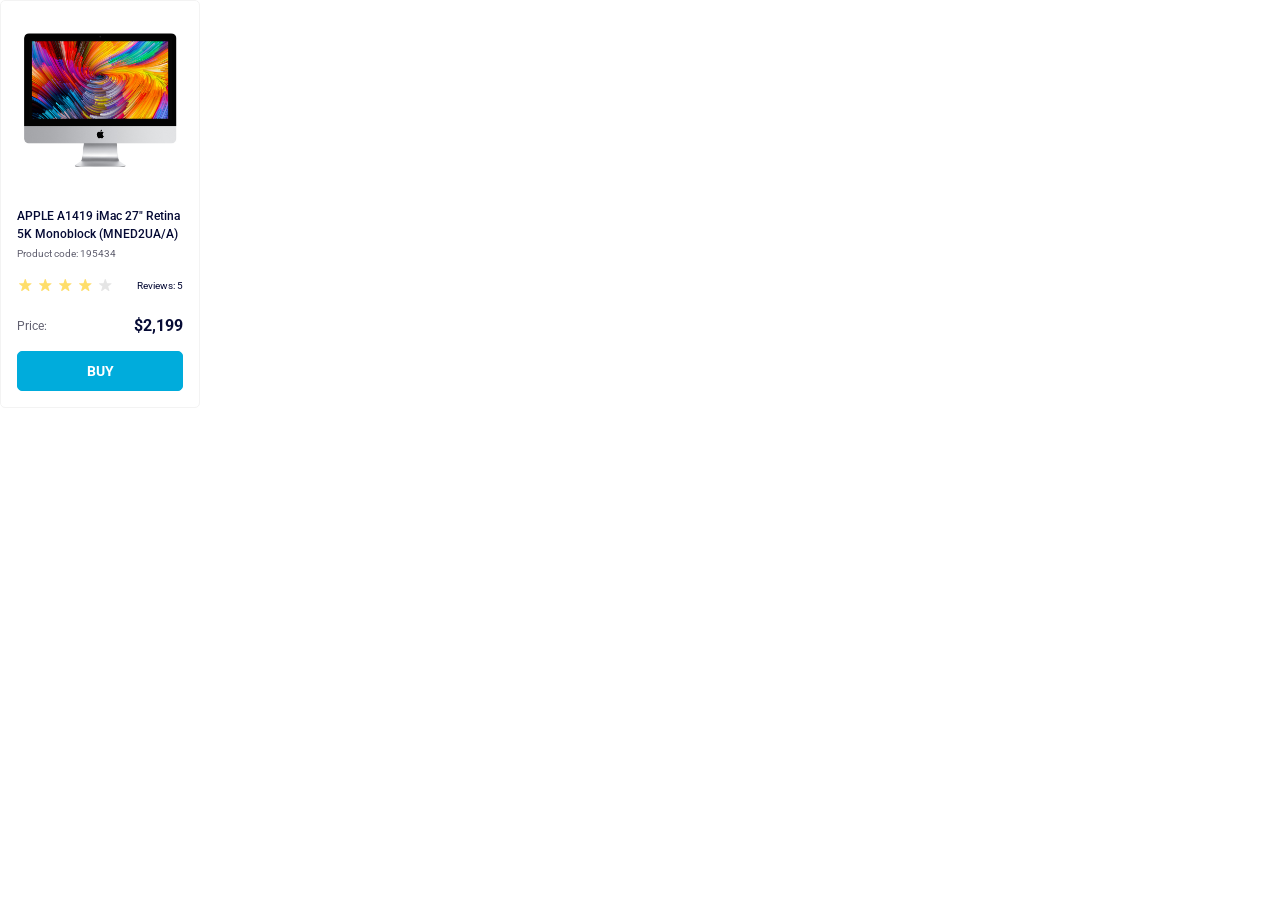
<file: index.html>
<!doctype html><html lang="en"><head><meta charset="utf-8"><meta name="viewport" content="width=device-width, initial-scale=1.0"><title>Product cards</title><link rel="preconnect" href="https://fonts.googleapis.com"><link rel="preconnect" href="https://fonts.gstatic.com" crossorigin><link href="https://fonts.googleapis.com/css2?family=Roboto:ital,wght@0,100..900;1,100..900&display=swap" rel="stylesheet"><link rel="stylesheet" href="index.f745e6f2.css"></head><body> <div> <div class="card" data-qa="card"> <img src="imac.202c52ff.jpeg" alt="imac" class="card__image"> <div class="card__info"> <h1 class="card__title"> APPLE A1419 iMac 27" Retina 5K Monoblock (MNED2UA/A) </h1> <p class="card__order-code">Product code: 195434</p> <div class="card__item-rate"> <div class="stars stars--4"> <span class="stars__star"></span> <span class="stars__star"></span> <span class="stars__star"></span> <span class="stars__star"></span> <span class="stars__star"></span> </div> <div class="card__reviews">Reviews: 5</div> </div> <div class="card__item-price"> <div class="card__item-name">Price:</div> <div class="card__item-pricetag">$2,199</div> </div> <a href="#" class="card__button" data-qa="hover"> BUY </a> </div> </div> </div> </body></html>
</file>
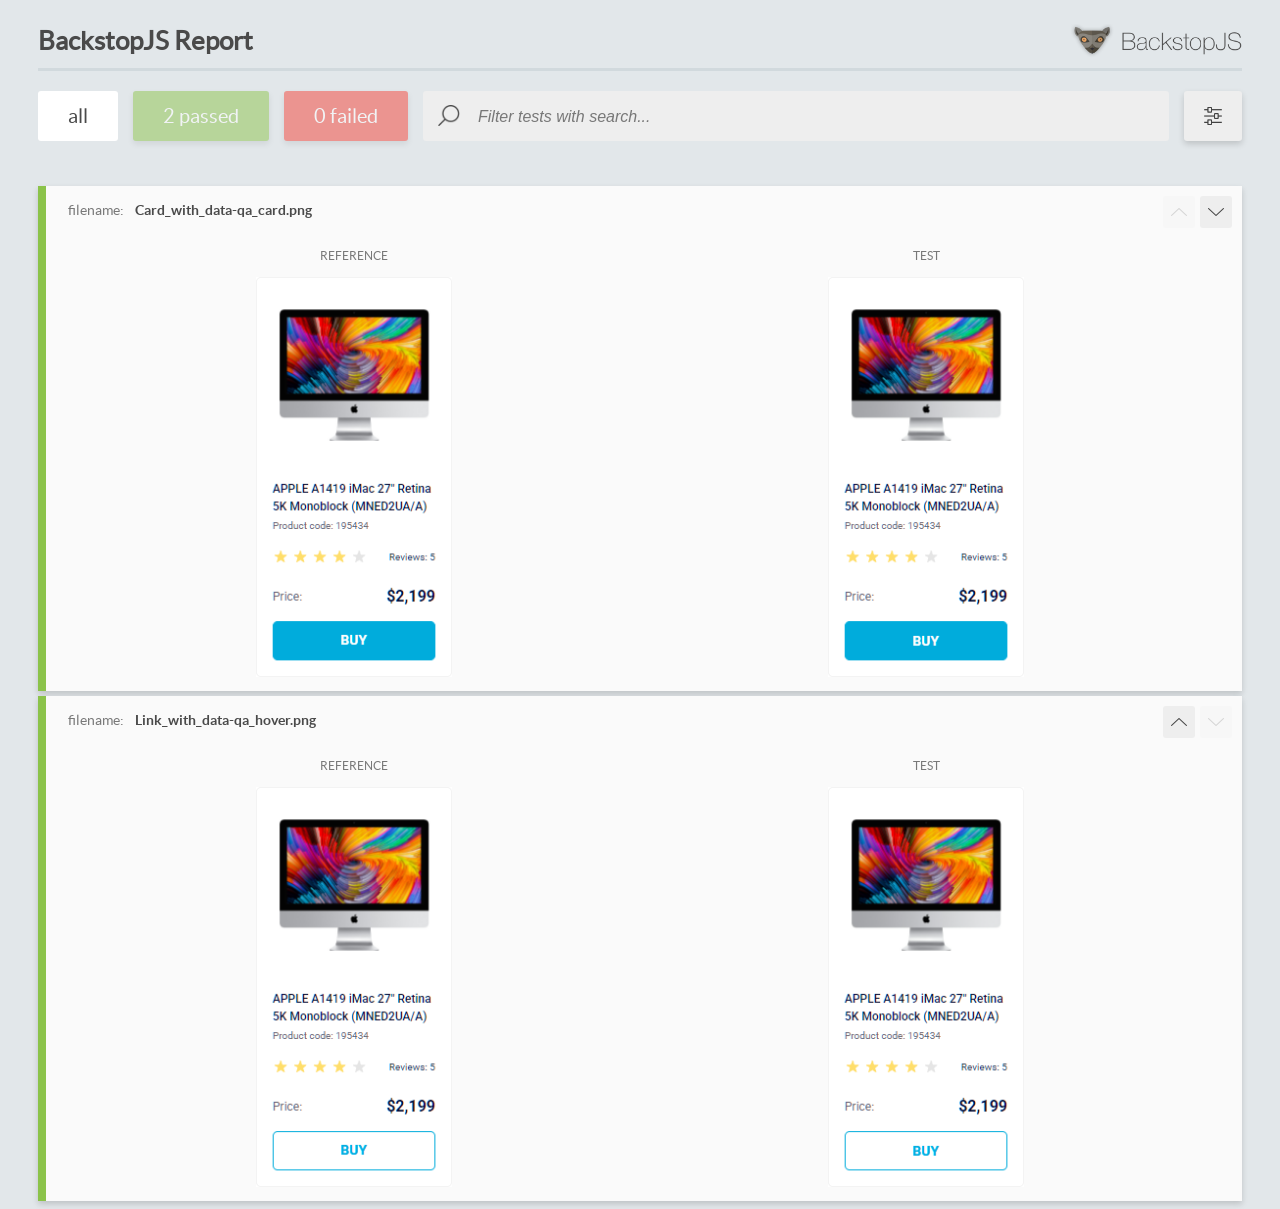
<file: report/html_report/index.html>
<!DOCTYPE html>
<html>
  <head>
    <meta charset="utf-8">
    <!-- Disable Cache -->
    <meta http-equiv="Cache-Control" content="no-cache, no-store, must-revalidate">
    <meta http-equiv="Pragma" content="no-cache">
    <meta http-equiv="Expires" content="0">

    <title>BackstopJS Report</title>

    <style>
      @font-face {
          font-family: 'latoregular';
          src: url('./assets/fonts/lato-regular-webfont.woff2') format('woff2'),
              url('./assets/fonts/lato-regular-webfont.woff') format('woff');
          font-weight: 400;
          font-style: normal;
      }
      @font-face {
          font-family: 'latobold';
          src: url('./assets/fonts/lato-bold-webfont.woff2') format('woff2'),
              url('./assets/fonts/lato-bold-webfont.woff') format('woff');
          font-weight: 700;
          font-style: normal;
      }

      .ReactModal__Body--open {
          overflow: hidden;
      }
      .ReactModal__Body--open .header {
        display: none;
      }

    </style>
  </head>
  <body style="background-color: #E2E7EA">
    <div id="root">

    </div>
    <script>
      function report (report) { // eslint-disable-line no-unused-vars
        window.tests = report;
      }
    </script>
    <script src="config.js"></script>
    <script src="index_bundle.js"></script>
  </body>
</html>
</file>
<file: index.f745e6f2.css>
body{margin:0;font-family:Roboto,sans-serif}.card{box-sizing:border-box;border:1px solid #f3f3f3;border-radius:5px;width:200px}.card__image{object-fit:cover;width:160px;height:134px;padding:32px 19px 40px;display:block}.card__reviews{color:#060b35;margin:0;font-size:10px;font-weight:400;line-height:14px}.card__info{padding-inline:16px}.card__title{color:#060b35;margin:0;padding-bottom:4px;font-size:12px;font-weight:500;line-height:18px;display:block}.card__order-code{color:#616070;margin:0;padding-bottom:16px;font-size:10px;line-height:14px}.card__item-rate{justify-content:space-between;align-items:flex-end;margin-bottom:24px;display:flex}.card__rate{color:#060b35;align-items:center;margin:0;font-size:10px;font-weight:400;line-height:14px;display:flex}.card__item-price{justify-content:space-between;padding-bottom:16px;display:flex}.card__item-name{color:#616070;font-size:12px;font-weight:400;line-height:18px}.card__item-pricetag{color:#060b35;font-size:16px;font-weight:700;line-height:18px}.card__button{box-sizing:border-box;color:#fff;text-transform:uppercase;cursor:pointer;background-color:#00acdc;border:1px solid #00acdc;border-radius:5px;justify-content:center;align-items:center;height:40px;margin-bottom:16px;font-size:14px;font-weight:700;text-decoration:none;display:flex}.card__button:hover{color:#00acdc;background-color:#fff}.stars{display:flex}.stars__star{background-image:url(star.822d561e.svg);background-position:50%;background-repeat:no-repeat;width:16px;height:16px;margin-right:4px}.stars__star:last-child{margin-right:0}.stars--1 .stars__star:nth-child(-n+1),.stars--2 .stars__star:nth-child(-n+2),.stars--3 .stars__star:nth-child(-n+3),.stars--4 .stars__star:nth-child(-n+4),.stars--5 .stars__star:nth-child(-n+5){background-image:url(star-active.edda4c43.svg)}
/*# sourceMappingURL=index.f745e6f2.css.map */
</file>
